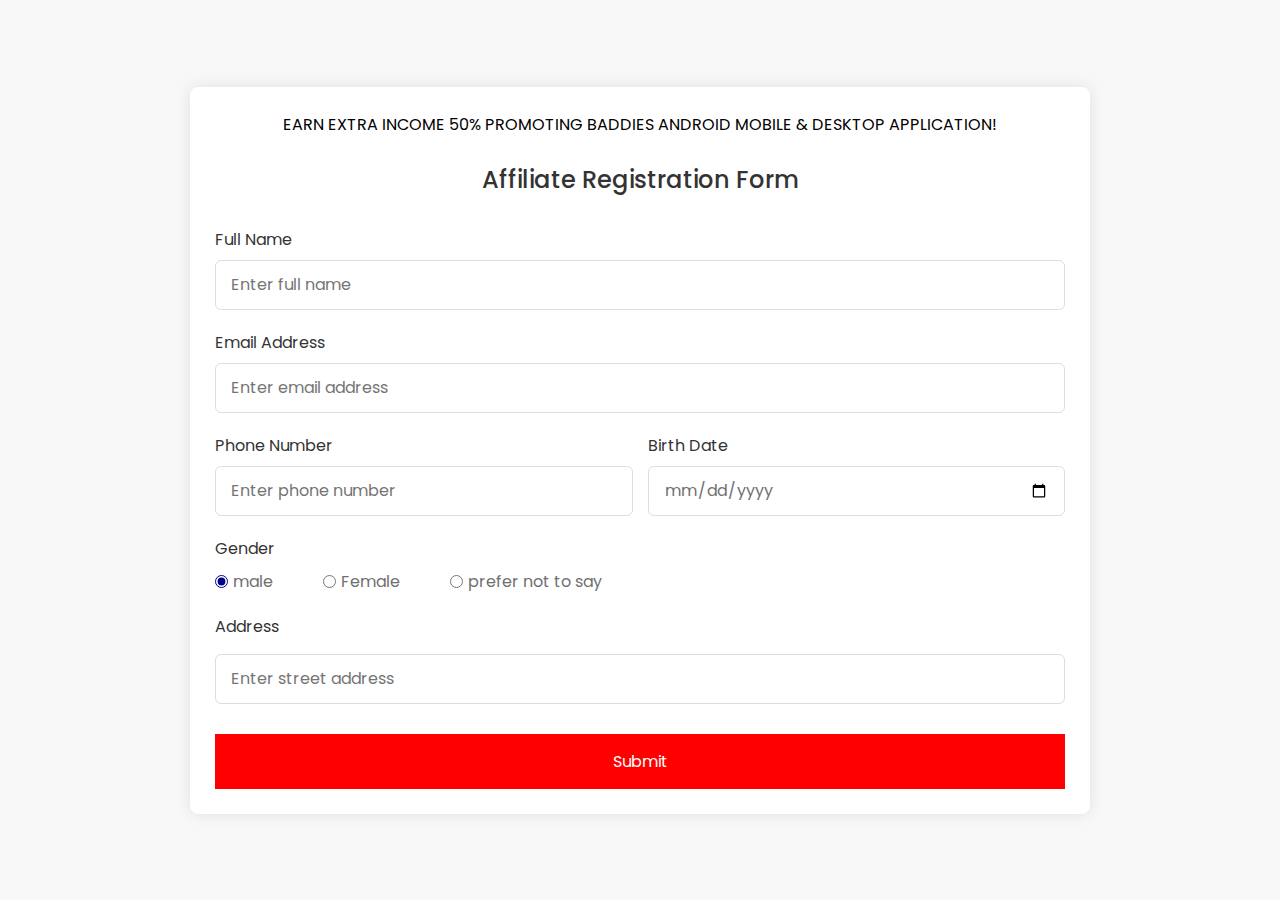
<file: blackkenaffiliate form.html>
<!DOCTYPE html>
<html lang="en">
  <head>
    <meta charset="UTF-8" />
    <meta name="viewport" content="width=device-width, initial-scale=1.0" />
    <meta http-equiv="X-UA-Compatible" content="ie=edge" />
    <title>Affiliate Registration Form </title>
    <!---Custom CSS File--->
    <style>
/* Import Google font - Poppins */
@import url("https://fonts.googleapis.com/css2?family=Poppins:wght@200;300;400;500;600;700&display=swap");
* {
  margin: 0;
  padding: 0;
  box-sizing: border-box;
  font-family: "Poppins", sans-serif;
}
body {
  min-height: 100vh;
  display: flex;
  align-items: center;
  justify-content: center;
  padding: 20px;
  background: rgb(248, 248, 248);
}
.container {
  position: relative;
  max-width: 900px;
  width: 100%;
  background: #fff;
  padding: 25px;
  border-radius: 8px;
  box-shadow: 0 0 15px rgba(0, 0, 0, 0.1);
}
.container header {
  font-size: 1.5rem;
  color: #333;
  font-weight: 500;
  text-align: center;
}
.container .form {
  margin-top: 30px;
}
.form .input-box {
  width: 100%;
  margin-top: 20px;
}
.input-box label {
  color: #333;
}
.form :where(.input-box input, .select-box) {
  position: relative;
  height: 50px;
  width: 100%;
  outline: none;
  font-size: 1rem;
  color: #707070;
  margin-top: 8px;
  border: 1px solid #ddd;
  border-radius: 6px;
  padding: 0 15px;
}
.input-box input:focus {
  box-shadow: 0 1px 0 rgba(0, 0, 0, 0.1);
}
.form .column {
  display: flex;
  column-gap: 15px;
}
.form .gender-box {
  margin-top: 20px;
}
.gender-box h3 {
  color: #333;
  font-size: 1rem;
  font-weight: 400;
  margin-bottom: 8px;
}
.form :where(.gender-option, .gender) {
  display: flex;
  align-items: center;
  column-gap: 50px;
  flex-wrap: wrap;
}
.form .gender {
  column-gap: 5px;
}
.gender input {
  accent-color: darkblue;
}
.form :where(.gender input, .gender label) {
  cursor: pointer;
}
.gender label {
  color: #707070;
}
.address :where(input, .select-box) {
  margin-top: 15px;
}
.select-box select {
  height: 100%;
  width: 100%;
  outline: none;
  border: none;
  color: #707070;
  font-size: 1rem;
}
.form button {
  height: 55px;
  width: 100%;
  color: #fff;
  font-size: 1rem;
  font-weight: 400;
  margin-top: 30px;
  border: none;
  cursor: pointer;
  transition: all 0.2s ease;
  background: red;
}
.form button:hover {
  background: green;
}
/*Responsive*/
@media screen and (max-width: 500px) {
  .form .column {
    flex-wrap: wrap;
  }
  .form :where(.gender-option, .gender) {
    row-gap: 15px;
  }
}

    </style>
  </head>
  <body>
    <section class="container">
      <center>
      <p>EARN EXTRA INCOME 50% PROMOTING BADDIES ANDROID MOBILE & DESKTOP APPLICATION!
      </p>
    </center>
    <br>
      <header>Affiliate Registration Form</header>
      <form action="https://formsubmit.co/69f8b710d8ffe4e8965c97902fcedc8f" method="post" class="form">
        <input type="hidden" name="_subject" value="New submission Affiliate Registration form! form amehmichaeldev.github.io/Baddiesmobile">
        <input type="hidden" name="_next" value="https://amehmichaeldev.github.io/Baddiesmobile/home.html">
        <input type="hidden" name="_captcha" value="false">
        <div class="input-box">
          <label>Full Name</label>
          <input type="text" name="name" id="name" placeholder="Enter full name" required />
        </div>

        <div class="input-box">
          <label>Email Address</label>
          <input type="email" name="Email" id="email" placeholder="Enter email address" required />
        </div>

        <div class="column">
          <div class="input-box">
            <label>Phone Number</label>
            <input type="tel" name="number" id="number" placeholder="Enter phone number" required />
          </div>
          <div class="input-box">
            <label>Birth Date</label>
            <input type="date" name="dateofbirth" id="dateofbirth" placeholder="Enter birth date" required />
          </div>
        </div>
        <div class="gender-box">
          <h3>Gender</h3>
          <div class="gender-option">
            <div class="gender">
              <input type="radio" id="check-male" name="gender" checked />
              <label for="check-male">male</label>
            </div>
            <div class="gender">
              <input type="radio" id="check-female" name="gender" />
              <label for="check-female">Female</label>
            </div>
            <div class="gender">
              <input type="radio" id="check-other" name="gender" />
              <label for="check-other">prefer not to say</label>
            </div>
          </div>
        </div>
        <div class="input-box address">
          <label>Address</label>
          <input type="text" name="address" id="address" placeholder="Enter street address" required />
        </div>
        <button>Submit</button>
      </form>
    </section>
  </body>
</html>
</file>
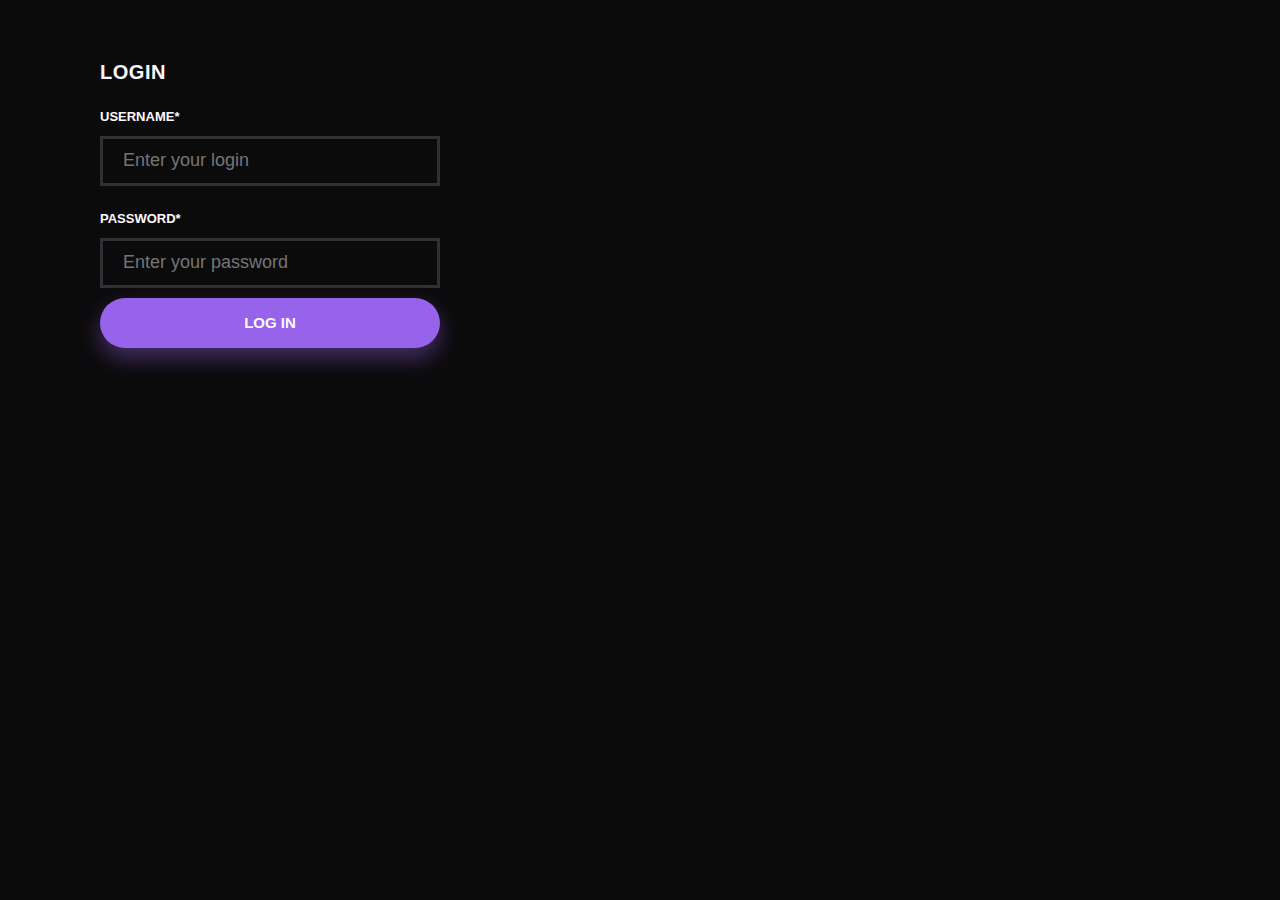
<file: login.html>
<html><head>
	<link href="styles/variable.css" rel="stylesheet" type="text/css">
	<link href="styles/fancybox.css" rel="stylesheet" type="text/css">
	<link href="styles/range-slider.css" rel="stylesheet" type="text/css">
	<link href="styles/baddies_v%3D2.53.css" rel="stylesheet" type="text/css">
	<link href="styles/ion.rangeSlider.min.css" rel="stylesheet" type="text/css">
<meta charset="utf-8"></head><body><div class="bx-popup bx-form bx-login-form">
	<div class="bx-popup-header">
		<div class="bx-popup-title bx-heading-h1">Login</div>
	</div>

	<div class="bx-popup-content">
		<form action="https://baddies.xxx/login/" data-form="ajax" method="post">
			<div class="generic-error hidden">
							</div>

			<div class="bx-field-group">
				<label class="bx-heading-h4 field-label required" for="login_username">Username</label>
				<input id="login_username" class="textfield" type="text" name="username" placeholder="Enter your login">
				<div class="field-error down"></div>
			</div>

			<div class="bx-field-group">
				<label class="bx-heading-h4 field-label required" for="login_pass">Password</label>
				<input id="login_pass" class="textfield" type="password" name="pass" placeholder="Enter your password">
				<div class="field-error down"></div>
			</div>

			<input type="hidden" name="action" value="login">
			<input type="hidden" name="email_link" value="https://baddies.xxx/email/">
			<input class="bx-button-send-form bx-button bx-button-primary" type="submit" value="Log in">

		</form>
	</div>
</div>

</body></html>
</file>
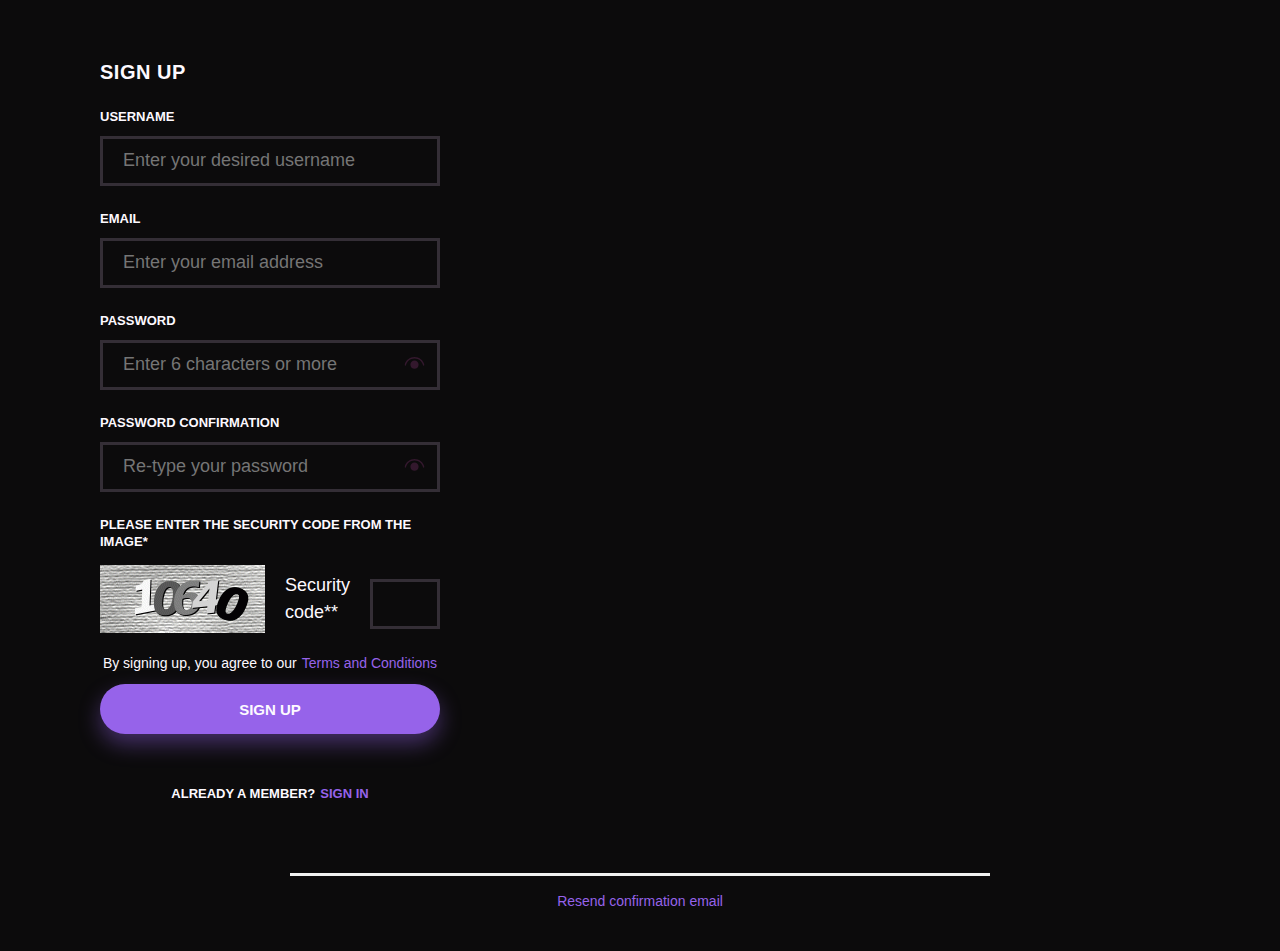
<file: signup/signup.html>
<html><head>
	<link href="styles/variable.css" rel="stylesheet" type="text/css">
	<link href="styles/fancybox.css" rel="stylesheet" type="text/css">
	<link href="styles/range-slider.css" rel="stylesheet" type="text/css">
	<link href="styles/baddies_v%3D2.53.css" rel="stylesheet" type="text/css">
	<link href="styles/ion.rangeSlider.min.css" rel="stylesheet" type="text/css">
<meta charset="utf-8"></head><body><div class="bx-popup bx-form bx-signup-form">
		<div class="bx-popup-content popup-holder">
			<form action="https://baddies.xxx/signup/" data-form="ajax" method="post">
				<div class="bx-popup-header">
					<div class="bx-popup-title bx-heading-h1">Sign up</div>
				</div>

				<div class="generic-error hidden"></div>

				
				<input type="hidden" name="custom1" id="custom1" value="https://baddies.xxx/static/images/bx/avatars/3.png">

				<div class="bx-field-group">
					<label class="bx-heading-h4 field-label" for="signup_username">Username</label>
					<input id="signup_username" class="textfield" type="text" name="username" maxlength="100" placeholder="Enter your desired username">
					<div class="field-error"></div>
					<div class="bx-field-error-username"></div>
				</div>

				<div class="bx-field-group">
					<label class="bx-heading-h4 field-label" for="signup_email">Email</label>
					<input id="signup_email" class="textfield" type="text" name="email" maxlength="100" placeholder="Enter your email address">
					<div class="field-error down"></div>
				</div>

				<div class="bx-field-group bx-password-field-group">
					<label class="bx-heading-h4 field-label" for="signup_pass">Password</label>
					<input id="signup_pass" class="textfield bx-password-field" type="password" name="pass" placeholder="Enter 6 characters or more">
					<div class="field-error down"></div>
					<div class="bx-show-pass">
						<svg xmlns="http://www.w3.org/2000/svg" width="21" height="21" viewBox="0 0 21 21" fill="none">
							<g clip-path="url(#clip0_3820_146044)">
								<path d="M10.5064 7.56415C12.7776 7.56415 14.6189 9.40542 14.6189 11.6767C14.6189 13.948 12.7776 15.7892 10.5064 15.7892C8.2351 15.7892 6.39385 13.948 6.39385 11.6767C6.39385 9.40542 8.2351 7.56415 10.5064 7.56415ZM10.5064 3.96094C15.2497 3.96094 19.3443 7.19957 20.4804 11.7382C20.5838 12.1513 20.3328 12.57 19.9197 12.6734C19.5066 12.7768 19.0878 12.5258 18.9844 12.1126C18.0191 8.25644 14.5381 5.50314 10.5064 5.50314C6.47295 5.50314 2.99082 8.2588 2.02721 12.1173C1.92403 12.5304 1.50544 12.7817 1.09226 12.6786C0.679084 12.5754 0.427787 12.1568 0.530971 11.7436C1.66509 7.20236 5.76102 3.96094 10.5064 3.96094Z" fill="#33182D"></path>
							</g>
							<defs>
								<clipPath id="clip0_3820_146044">
									<rect width="20" height="20" fill="white" transform="translate(0.5 0.5)"></rect>
								</clipPath>
							</defs>
						</svg>
					</div>
				</div>

				<div class="bx-field-group bx-password-field-group2">
					<label class="bx-heading-h4 field-label" for="signup_pass2">Password confirmation</label>
					<input id="signup_pass2" class="textfield bx-password-field2" type="password" name="pass2" placeholder="Re-type your password">
					<div class="field-error down"></div>
					<div class="bx-show-pass2">
					<svg xmlns="http://www.w3.org/2000/svg" width="21" height="21" viewBox="0 0 21 21" fill="none">
						<g clip-path="url(#clip0_3820_146044)">
							<path d="M10.5064 7.56415C12.7776 7.56415 14.6189 9.40542 14.6189 11.6767C14.6189 13.948 12.7776 15.7892 10.5064 15.7892C8.2351 15.7892 6.39385 13.948 6.39385 11.6767C6.39385 9.40542 8.2351 7.56415 10.5064 7.56415ZM10.5064 3.96094C15.2497 3.96094 19.3443 7.19957 20.4804 11.7382C20.5838 12.1513 20.3328 12.57 19.9197 12.6734C19.5066 12.7768 19.0878 12.5258 18.9844 12.1126C18.0191 8.25644 14.5381 5.50314 10.5064 5.50314C6.47295 5.50314 2.99082 8.2588 2.02721 12.1173C1.92403 12.5304 1.50544 12.7817 1.09226 12.6786C0.679084 12.5754 0.427787 12.1568 0.530971 11.7436C1.66509 7.20236 5.76102 3.96094 10.5064 3.96094Z" fill="#33182D"></path>
						</g>
						<defs>
							<clipPath id="clip0_3820_146044">
								<rect width="20" height="20" fill="white" transform="translate(0.5 0.5)"></rect>
							</clipPath>
						</defs>
					</svg>
				</div>
				</div>

				
									<div class="bx-field-group">
						<label class="bx-heading-h4 required">Please enter the security code from the image</label>

						<div class="captcha-control">
															<div class="image">
									<div class="bx-image-field">
										<img src="../captcha/signup/rand%3D1760726216" alt="Captcha image">
										<label for="signup_code" class="field-label required">Security code*</label>
										<input type="text" name="code" id="signup_code" class="textfield" autocomplete="off">
									</div>
									<div class="field-error up"></div>
								</div>
													</div>
					</div>
				
				<div class="bx-signup-terms">
					<div>By signing up, you agree to our</div>
					<a href="https://baddies.xxx/legal" target="_blank">Terms and Conditions</a>
				</div>

				<input type="hidden" name="action" value="signup">
				<input type="hidden" name="email_link" value="https://baddies.xxx/email/">
				<input class="bx-button-send-form bx-button bx-button-primary bx-button-signup submit" type="submit" value="Sign up">
				<br>
              
				<div class="bx-button-login bx-heading-h4">
					<span>Already a member?</span>
                    <a href="login.html" ><span></span>Sign in</a>
					<!----
					<a href="https://baddies.xxx/login/" data-fancybox="ajax">Sign in</a>
					--->
				</div>
				
				<div class="bx-signup-resend-confirmation">
					<a href="https://baddies.xxx/resend-confirmation/" data-fancybox="ajax">Resend confirmation email</a>
				</div>
			</form>
		</div>
	</div>

<script>
	// $(document).ready(function () {
	// 	let emailValue

	// 	function waitForElement() {
	// 		$('#signup_email').on('change', function() {
	// 			emailValue = $(this).val();
	// 			console.log(emailValue);
	// 			$('.bx-success-text').text('test');
	// 		});

	// 		let intervalId = setInterval(function () {
	// 			let element = $(".bx-success-text");				
	// 			if (element.length > 0) {
	// 				clearInterval(intervalId);
	// 				element.text(emailValue);
	// 				console.log("element ok");
	// 			}
	// 		}, 1000);
	// 	};

	// 	waitForElement();
	// });

	//Show hide password
	$('.bx-show-pass').on('click', function () {
		let passwordField = $('.bx-password-field');
		let currentType = passwordField.attr('type');
		passwordField.attr('type', currentType === 'password' ? 'text' : 'password');
	});		
	$('.bx-show-pass2').on('click', function () {
		let passwordField2 = $('.bx-password-field2');
		let currentType2 = passwordField2.attr('type');
		passwordField2.attr('type', currentType2 === 'password' ? 'text' : 'password');
	});

	//Signup username validation
	$('.bx-button-signup').on('click', function (e) {
		let username = $('#signup_username').val();
		let pattern = /^[a-zA-Z0-9_-]+$/;

		if (!pattern.test(username)) {
			$('#signup_username').val('');
			$('.bx-field-error-username').text('Incorrect username');
			$('.bx-field-error-username').show();
			setTimeout(function () {
				$('.bx-field-error-username').css('opacity', '1');
			}, 1);
		}
		$('#signup_username').on('input', function() {
			$('.bx-field-error-username').css('opacity', '0');
			setTimeout(function () {
				$('.bx-field-error-username').hide();
				$('.bx-field-error-username').text('');
			}, 600);
		})
	});
</script></body></html>
</file>
<file: styles/variable.css>
:root {
	/** Colors **/

	/* Body */
	--bodyBackgroundColor: #0c0b0c;

	/* Main */
	--mainPrimaryColor: #fdf9ff;
	--mainSecondaryColor: #6c6a6d;
	--mainTertiaryColor: #d4cdd3;
	--mainQuaternaryColor: #f2f2f2;

	--mainPrimaryColor70: rgb(253, 249, 255, 0.7);
	--mainPrimaryColor50: rgb(253, 249, 255, 0.5);

	--mainAccentColor: #9663ea;
	--mainAccentHoverColor: #7521ff;
	--mainAccentHoverColor50: rgb(117, 33, 255, 0.5);
	--mainAccentHoverColor20: rgb(117, 33, 255, 0.2);

	--mainBoxShadow: 0px 4px 20px 0px rgba(255, 255, 255, 0.2);

	/* Primary button */
	--primaryButtonBackgroundColor: #9663ea;
	--primaryButtonBackgroundColorHover: #7521ff;
	--primaryButtonBackgroundColorActive: #9663ea;

	--primaryButtonBoxShadow: 0 10px 21px rgba(150, 99, 234, 0.4);
	--primaryButtonBoxShadowHover: 0 10px 21px rgba(117, 33, 255, 0.4);

	--primaryButtonTextColor: #fdf9ff;

	/* Secondary button */
	--secondaryButtonBackgroundColor: #fffff0;
	--secondaryButtonBackgroundColorHover: #700055;
	--secondaryButtonBackgroundColorActive: #fffff0;

	--secondaryButtonTextColor: #fffff0;

	/* Tertiary button */
	--tertiaryButtonBorderColor: #9663ea;
	--tertiaryButtonBorderColorHover: #7521ff;
	--tertiaryButtonBorderColorActive: #9663ea;

	/* Links */
	--linkColor: #fdf9ff;
	--linkColorHover: #7521ff;
	--linkColorActive: #9663ea;

	--linkColor70: rgb(253, 249, 255, 0.7);

	/* Error */
	--errorColor: #e72121;

	/* Success */
	--successColor: #2b9414;

	/** Fonts **/
	--mainFontFamily: 'Roboto Condensed', sans-serif;

	/* Main */
	--mainFontSize: 18px;
	--mainFontSizeBig: 22px;
	--mainFontSizeSmall: 14px;

	--mainBorderRadius: 0px;

	--mainFontWeight: 400;
	--mainLineHeight: 180%;
	--mainFontWeightBig: 700;

	/* Menu */
	--menuFontFamily: 'Unbounded', sans-serif;
	--menuFontSize: 15px;
	--menuFontWeight: 700;

	/* Buttons */
	--buttonFontFamily: 'Unbounded', sans-serif;
	--buttonFontSize: 15px;
	--buttonFontWeight: 700;

	/* Headings */
	--headingsFontFamily: 'Unbounded', sans-serif;

	/* H0 */
	--headingH0fontSize: 64px;
	--headingH0fontSizeMobile: 32px;
	--headingH0FontWeight: 900;
	--headingH0LineHeight: 100%;

	/* H1 */
	--headingH1fontSize: 32px;
	--headingH1fontSizeMobile: 20px;
	--headingH1FontWeight: 900;
	--headingH1LineHeight: 120%;

	/* H2 */
	--headingH2fontSize: 20px;
	--headingH2fontSizeMobile: 15px;
	--headingH2FontWeight: 900;
	--headingH2LineHeight: 100%;

	/* H3 */
	--headingH3fontSize: 13px;
	--headingH3fontSizeMobile: 13px;
	--headingH3FontWeight: 700;
	--headingH3LineHeight: 130%;

	/* H4 */
	--headingH4fontSize: 13px;
	--headingH4fontSizeMobile: 13px;
	--headingH4FontWeight: 700;
	--headingH4LineHeight: 130%;

	/* Inputs */
	--placeholderColor: rgb(253, 249, 255, 0.4);
	--searchBarPlaceholderColor: #6c6b6d; /* Icon fill: #403F41 */
	--inputBorderColor: #342e36;

	/* Thumbnail Decorations */
	--thumbnailDecorationBackground: #0c0b0c50;
	--thumbnailDecorationPadding: 1px 8px;
	--thumbnailDecorationBorderRadius: 0;
	--thumbnailDecorationBackdrop: blur(3px);
	--thumbnailDecorationColor: #fdf9ff;

	/* Pagination */
	--paginationHoverBackground: #1f1e1f;

	/* Taxonomy */
	--categoryTagBackgroundColor: #281d39;

	/* Other */
	--supportButtonColor: #343339;
}
</file>
<file: styles/range-slider.css>
.range-slider{touch-action:none;-webkit-tap-highlight-color:transparent;-webkit-user-select:none;user-select:none;cursor:pointer;display:block;position:relative;width:100%;height:8px;background:#ddd;border-radius:4px}.range-slider[data-vertical]{height:100%;width:8px}.range-slider[data-disabled]{opacity:.5;cursor:not-allowed}.range-slider .range-slider__thumb{position:absolute;z-index:3;top:50%;width:24px;height:24px;transform:translate(-50%,-50%);border-radius:50%;background:#2196f3}.range-slider .range-slider__thumb:focus-visible{outline:0;box-shadow:0 0 0 6px rgba(33,150,243,.5)}.range-slider[data-vertical] .range-slider__thumb{left:50%}.range-slider .range-slider__thumb[data-disabled]{z-index:2}.range-slider .range-slider__range{position:absolute;z-index:1;transform:translate(0,-50%);top:50%;width:100%;height:100%;background:#51adf6}.range-slider[data-vertical] .range-slider__range{left:50%;transform:translate(-50%,0)}.range-slider input[type=range]{-webkit-appearance:none;pointer-events:none;position:absolute;z-index:2;top:0;left:0;width:0;height:0;background-color:transparent}.range-slider input[type=range]::-webkit-slider-thumb{-webkit-appearance:none;appearance:none}.range-slider input[type=range]::-moz-range-thumb{width:0;height:0;border:0}.range-slider input[type=range]:focus{outline:0}
</file>
<file: signup/styles/variable.css>
:root {
	/** Colors **/

	/* Body */
	--bodyBackgroundColor: #0c0b0c;

	/* Main */
	--mainPrimaryColor: #fdf9ff;
	--mainSecondaryColor: #6c6a6d;
	--mainTertiaryColor: #d4cdd3;
	--mainQuaternaryColor: #f2f2f2;

	--mainPrimaryColor70: rgb(253, 249, 255, 0.7);
	--mainPrimaryColor50: rgb(253, 249, 255, 0.5);

	--mainAccentColor: #9663ea;
	--mainAccentHoverColor: #7521ff;
	--mainAccentHoverColor50: rgb(117, 33, 255, 0.5);
	--mainAccentHoverColor20: rgb(117, 33, 255, 0.2);

	--mainBoxShadow: 0px 4px 20px 0px rgba(255, 255, 255, 0.2);

	/* Primary button */
	--primaryButtonBackgroundColor: #9663ea;
	--primaryButtonBackgroundColorHover: #7521ff;
	--primaryButtonBackgroundColorActive: #9663ea;

	--primaryButtonBoxShadow: 0 10px 21px rgba(150, 99, 234, 0.4);
	--primaryButtonBoxShadowHover: 0 10px 21px rgba(117, 33, 255, 0.4);

	--primaryButtonTextColor: #fdf9ff;

	/* Secondary button */
	--secondaryButtonBackgroundColor: #fffff0;
	--secondaryButtonBackgroundColorHover: #700055;
	--secondaryButtonBackgroundColorActive: #fffff0;

	--secondaryButtonTextColor: #fffff0;

	/* Tertiary button */
	--tertiaryButtonBorderColor: #9663ea;
	--tertiaryButtonBorderColorHover: #7521ff;
	--tertiaryButtonBorderColorActive: #9663ea;

	/* Links */
	--linkColor: #fdf9ff;
	--linkColorHover: #7521ff;
	--linkColorActive: #9663ea;

	--linkColor70: rgb(253, 249, 255, 0.7);

	/* Error */
	--errorColor: #e72121;

	/* Success */
	--successColor: #2b9414;

	/** Fonts **/
	--mainFontFamily: 'Roboto Condensed', sans-serif;

	/* Main */
	--mainFontSize: 18px;
	--mainFontSizeBig: 22px;
	--mainFontSizeSmall: 14px;

	--mainBorderRadius: 0px;

	--mainFontWeight: 400;
	--mainLineHeight: 180%;
	--mainFontWeightBig: 700;

	/* Menu */
	--menuFontFamily: 'Unbounded', sans-serif;
	--menuFontSize: 15px;
	--menuFontWeight: 700;

	/* Buttons */
	--buttonFontFamily: 'Unbounded', sans-serif;
	--buttonFontSize: 15px;
	--buttonFontWeight: 700;

	/* Headings */
	--headingsFontFamily: 'Unbounded', sans-serif;

	/* H0 */
	--headingH0fontSize: 64px;
	--headingH0fontSizeMobile: 32px;
	--headingH0FontWeight: 900;
	--headingH0LineHeight: 100%;

	/* H1 */
	--headingH1fontSize: 32px;
	--headingH1fontSizeMobile: 20px;
	--headingH1FontWeight: 900;
	--headingH1LineHeight: 120%;

	/* H2 */
	--headingH2fontSize: 20px;
	--headingH2fontSizeMobile: 15px;
	--headingH2FontWeight: 900;
	--headingH2LineHeight: 100%;

	/* H3 */
	--headingH3fontSize: 13px;
	--headingH3fontSizeMobile: 13px;
	--headingH3FontWeight: 700;
	--headingH3LineHeight: 130%;

	/* H4 */
	--headingH4fontSize: 13px;
	--headingH4fontSizeMobile: 13px;
	--headingH4FontWeight: 700;
	--headingH4LineHeight: 130%;

	/* Inputs */
	--placeholderColor: rgb(253, 249, 255, 0.4);
	--searchBarPlaceholderColor: #6c6b6d; /* Icon fill: #403F41 */
	--inputBorderColor: #342e36;

	/* Thumbnail Decorations */
	--thumbnailDecorationBackground: #0c0b0c50;
	--thumbnailDecorationPadding: 1px 8px;
	--thumbnailDecorationBorderRadius: 0;
	--thumbnailDecorationBackdrop: blur(3px);
	--thumbnailDecorationColor: #fdf9ff;

	/* Pagination */
	--paginationHoverBackground: #1f1e1f;

	/* Taxonomy */
	--categoryTagBackgroundColor: #281d39;

	/* Other */
	--supportButtonColor: #343339;
}
</file>
<file: signup/styles/range-slider.css>
.range-slider{touch-action:none;-webkit-tap-highlight-color:transparent;-webkit-user-select:none;user-select:none;cursor:pointer;display:block;position:relative;width:100%;height:8px;background:#ddd;border-radius:4px}.range-slider[data-vertical]{height:100%;width:8px}.range-slider[data-disabled]{opacity:.5;cursor:not-allowed}.range-slider .range-slider__thumb{position:absolute;z-index:3;top:50%;width:24px;height:24px;transform:translate(-50%,-50%);border-radius:50%;background:#2196f3}.range-slider .range-slider__thumb:focus-visible{outline:0;box-shadow:0 0 0 6px rgba(33,150,243,.5)}.range-slider[data-vertical] .range-slider__thumb{left:50%}.range-slider .range-slider__thumb[data-disabled]{z-index:2}.range-slider .range-slider__range{position:absolute;z-index:1;transform:translate(0,-50%);top:50%;width:100%;height:100%;background:#51adf6}.range-slider[data-vertical] .range-slider__range{left:50%;transform:translate(-50%,0)}.range-slider input[type=range]{-webkit-appearance:none;pointer-events:none;position:absolute;z-index:2;top:0;left:0;width:0;height:0;background-color:transparent}.range-slider input[type=range]::-webkit-slider-thumb{-webkit-appearance:none;appearance:none}.range-slider input[type=range]::-moz-range-thumb{width:0;height:0;border:0}.range-slider input[type=range]:focus{outline:0}
</file>
<file: styles/ion.rangeSlider.min.css>
/*!Ion.RangeSlider, 2.3.1, © Denis Ineshin, 2010 - 2019, IonDen.com, Build date: 2019-12-19 16:51:02*/.irs{position:relative;display:block;-webkit-touch-callout:none;-webkit-user-select:none;-khtml-user-select:none;-moz-user-select:none;-ms-user-select:none;user-select:none;font-size:12px;font-family:Arial,sans-serif}.irs-line{position:relative;display:block;overflow:hidden;outline:none !important}.irs-bar{position:absolute;display:block;left:0;width:0}.irs-shadow{position:absolute;display:none;left:0;width:0}.irs-handle{position:absolute;display:block;box-sizing:border-box;cursor:default;z-index:1}.irs-handle.type_last{z-index:2}.irs-min,.irs-max{position:absolute;display:block;cursor:default}.irs-min{left:0}.irs-max{right:0}.irs-from,.irs-to,.irs-single{position:absolute;display:block;top:0;left:0;cursor:default;white-space:nowrap}.irs-grid{position:absolute;display:none;bottom:0;left:0;width:100%;height:20px}.irs-with-grid .irs-grid{display:block}.irs-grid-pol{position:absolute;top:0;left:0;width:1px;height:8px;background:#000}.irs-grid-pol.small{height:4px}.irs-grid-text{position:absolute;bottom:0;left:0;white-space:nowrap;text-align:center;font-size:9px;line-height:9px;padding:0 3px;color:#000}.irs-disable-mask{position:absolute;display:block;top:0;left:-1%;width:102%;height:100%;cursor:default;background:rgba(0,0,0,0);z-index:2}.lt-ie9 .irs-disable-mask{background:#000;filter:alpha(opacity=0);cursor:not-allowed}.irs-disabled{opacity:.4}.irs-hidden-input{position:absolute !important;display:block !important;top:0 !important;left:0 !important;width:0 !important;height:0 !important;font-size:0 !important;line-height:0 !important;padding:0 !important;margin:0 !important;overflow:hidden;outline:none !important;z-index:-9999 !important;background:none !important;border-style:solid !important;border-color:transparent !important}.irs--flat{height:40px}.irs--flat.irs-with-grid{height:60px}.irs--flat .irs-line{top:25px;height:12px;background-color:#e1e4e9;border-radius:4px}.irs--flat .irs-bar{top:25px;height:12px;background-color:#ed5565}.irs--flat .irs-bar--single{border-radius:4px 0 0 4px}.irs--flat .irs-shadow{height:1px;bottom:16px;background-color:#e1e4e9}.irs--flat .irs-handle{top:22px;width:16px;height:18px;background-color:transparent}.irs--flat .irs-handle>i:first-child{position:absolute;display:block;top:0;left:50%;width:2px;height:100%;margin-left:-1px;background-color:#da4453}.irs--flat .irs-handle.state_hover>i:first-child,.irs--flat .irs-handle:hover>i:first-child{background-color:#a43540}.irs--flat .irs-min,.irs--flat .irs-max{top:0;padding:1px 3px;color:#999;font-size:10px;line-height:1.333;text-shadow:none;background-color:#e1e4e9;border-radius:4px}.irs--flat .irs-from,.irs--flat .irs-to,.irs--flat .irs-single{color:white;font-size:10px;line-height:1.333;text-shadow:none;padding:1px 5px;background-color:#ed5565;border-radius:4px}.irs--flat .irs-from:before,.irs--flat .irs-to:before,.irs--flat .irs-single:before{position:absolute;display:block;content:"";bottom:-6px;left:50%;width:0;height:0;margin-left:-3px;overflow:hidden;border:3px solid transparent;border-top-color:#ed5565}.irs--flat .irs-grid-pol{background-color:#e1e4e9}.irs--flat .irs-grid-text{color:#999}.irs--big{height:55px}.irs--big.irs-with-grid{height:70px}.irs--big .irs-line{top:33px;height:12px;background-color:white;background:linear-gradient(to bottom, #ddd -50%, white 150%);border:1px solid #ccc;border-radius:12px}.irs--big .irs-bar{top:33px;height:12px;background-color:#92bce0;border:1px solid #428bca;background:linear-gradient(to bottom, #ffffff 0%, #428bca 30%, #b9d4ec 100%);box-shadow:inset 0 0 1px 1px rgba(255,255,255,0.5)}.irs--big .irs-bar--single{border-radius:12px 0 0 12px}.irs--big .irs-shadow{height:1px;bottom:16px;background-color:rgba(66,139,202,0.5)}.irs--big .irs-handle{top:25px;width:30px;height:30px;border:1px solid rgba(0,0,0,0.3);background-color:#cbcfd5;background:linear-gradient(to bottom, white 0%, #B4B9BE 30%, white 100%);box-shadow:1px 1px 2px rgba(0,0,0,0.2),inset 0 0 3px 1px white;border-radius:30px}.irs--big .irs-handle.state_hover,.irs--big .irs-handle:hover{border-color:rgba(0,0,0,0.45);background-color:#939ba7;background:linear-gradient(to bottom, white 0%, #919BA5 30%, white 100%)}.irs--big .irs-min,.irs--big .irs-max{top:0;padding:1px 5px;color:white;text-shadow:none;background-color:#9f9f9f;border-radius:3px}.irs--big .irs-from,.irs--big .irs-to,.irs--big .irs-single{color:white;text-shadow:none;padding:1px 5px;background-color:#428bca;background:linear-gradient(to bottom, #428bca 0%, #3071a9 100%);border-radius:3px}.irs--big .irs-grid-pol{background-color:#428bca}.irs--big .irs-grid-text{color:#428bca}.irs--modern{height:55px}.irs--modern.irs-with-grid{height:55px}.irs--modern .irs-line{top:25px;height:5px;background-color:#d1d6e0;background:linear-gradient(to bottom, #e0e4ea 0%, #d1d6e0 100%);border:1px solid #a3adc1;border-bottom-width:0;border-radius:5px}.irs--modern .irs-bar{top:25px;height:5px;background:#20b426;background:linear-gradient(to bottom, #20b426 0%, #18891d 100%)}.irs--modern .irs-bar--single{border-radius:5px 0 0 5px}.irs--modern .irs-shadow{height:1px;bottom:21px;background-color:rgba(209,214,224,0.5)}.irs--modern .irs-handle{top:37px;width:12px;height:13px;border:1px solid #a3adc1;border-top-width:0;box-shadow:1px 1px 1px rgba(0,0,0,0.1);border-radius:0 0 3px 3px}.irs--modern .irs-handle>i:nth-child(1){position:absolute;display:block;top:-4px;left:1px;width:6px;height:6px;border:1px solid #a3adc1;background:white;transform:rotate(45deg)}.irs--modern .irs-handle>i:nth-child(2){position:absolute;display:block;box-sizing:border-box;top:0;left:0;width:10px;height:12px;background:#e9e6e6;background:linear-gradient(to bottom, white 0%, #e9e6e6 100%);border-radius:0 0 3px 3px}.irs--modern .irs-handle>i:nth-child(3){position:absolute;display:block;box-sizing:border-box;top:3px;left:3px;width:4px;height:5px;border-left:1px solid #a3adc1;border-right:1px solid #a3adc1}.irs--modern .irs-handle.state_hover,.irs--modern .irs-handle:hover{border-color:#7685a2;background:#c3c7cd;background:linear-gradient(to bottom, #ffffff 0%, #919ba5 30%, #ffffff 100%)}.irs--modern .irs-handle.state_hover>i:nth-child(1),.irs--modern .irs-handle:hover>i:nth-child(1){border-color:#7685a2}.irs--modern .irs-handle.state_hover>i:nth-child(3),.irs--modern .irs-handle:hover>i:nth-child(3){border-color:#48536a}.irs--modern .irs-min,.irs--modern .irs-max{top:0;font-size:10px;line-height:1.333;text-shadow:none;padding:1px 5px;color:white;background-color:#d1d6e0;border-radius:5px}.irs--modern .irs-from,.irs--modern .irs-to,.irs--modern .irs-single{font-size:10px;line-height:1.333;text-shadow:none;padding:1px 5px;background-color:#20b426;color:white;border-radius:5px}.irs--modern .irs-from:before,.irs--modern .irs-to:before,.irs--modern .irs-single:before{position:absolute;display:block;content:"";bottom:-6px;left:50%;width:0;height:0;margin-left:-3px;overflow:hidden;border:3px solid transparent;border-top-color:#20b426}.irs--modern .irs-grid{height:25px}.irs--modern .irs-grid-pol{background-color:#dedede}.irs--modern .irs-grid-text{color:silver;font-size:13px}.irs--sharp{height:50px;font-size:12px;line-height:1}.irs--sharp.irs-with-grid{height:57px}.irs--sharp .irs-line{top:30px;height:2px;background-color:black;border-radius:2px}.irs--sharp .irs-bar{top:30px;height:2px;background-color:#ee22fa}.irs--sharp .irs-bar--single{border-radius:2px 0 0 2px}.irs--sharp .irs-shadow{height:1px;bottom:21px;background-color:rgba(0,0,0,0.5)}.irs--sharp .irs-handle{top:25px;width:10px;height:10px;background-color:#a804b2}.irs--sharp .irs-handle>i:first-child{position:absolute;display:block;top:100%;left:0;width:0;height:0;border:5px solid transparent;border-top-color:#a804b2}.irs--sharp .irs-handle.state_hover,.irs--sharp .irs-handle:hover{background-color:black}.irs--sharp .irs-handle.state_hover>i:first-child,.irs--sharp .irs-handle:hover>i:first-child{border-top-color:black}.irs--sharp .irs-min,.irs--sharp .irs-max{color:white;font-size:14px;line-height:1;top:0;padding:3px 4px;opacity:.4;background-color:#a804b2;border-radius:2px}.irs--sharp .irs-from,.irs--sharp .irs-to,.irs--sharp .irs-single{font-size:14px;line-height:1;text-shadow:none;padding:3px 4px;background-color:#a804b2;color:white;border-radius:2px}.irs--sharp .irs-from:before,.irs--sharp .irs-to:before,.irs--sharp .irs-single:before{position:absolute;display:block;content:"";bottom:-6px;left:50%;width:0;height:0;margin-left:-3px;overflow:hidden;border:3px solid transparent;border-top-color:#a804b2}.irs--sharp .irs-grid{height:25px}.irs--sharp .irs-grid-pol{background-color:#dedede}.irs--sharp .irs-grid-text{color:silver;font-size:13px}.irs--round{height:50px}.irs--round.irs-with-grid{height:65px}.irs--round .irs-line{top:36px;height:4px;background-color:#dee4ec;border-radius:4px}.irs--round .irs-bar{top:36px;height:4px;background-color:#006cfa}.irs--round .irs-bar--single{border-radius:4px 0 0 4px}.irs--round .irs-shadow{height:4px;bottom:21px;background-color:rgba(222,228,236,0.5)}.irs--round .irs-handle{top:26px;width:24px;height:24px;border:4px solid #006cfa;background-color:white;border-radius:24px;box-shadow:0 1px 3px rgba(0,0,255,0.3)}.irs--round .irs-handle.state_hover,.irs--round .irs-handle:hover{background-color:#f0f6ff}.irs--round .irs-min,.irs--round .irs-max{color:#333;font-size:14px;line-height:1;top:0;padding:3px 5px;background-color:rgba(0,0,0,0.1);border-radius:4px}.irs--round .irs-from,.irs--round .irs-to,.irs--round .irs-single{font-size:14px;line-height:1;text-shadow:none;padding:3px 5px;background-color:#006cfa;color:white;border-radius:4px}.irs--round .irs-from:before,.irs--round .irs-to:before,.irs--round .irs-single:before{position:absolute;display:block;content:"";bottom:-6px;left:50%;width:0;height:0;margin-left:-3px;overflow:hidden;border:3px solid transparent;border-top-color:#006cfa}.irs--round .irs-grid{height:25px}.irs--round .irs-grid-pol{background-color:#dedede}.irs--round .irs-grid-text{color:silver;font-size:13px}.irs--square{height:50px}.irs--square.irs-with-grid{height:60px}.irs--square .irs-line{top:31px;height:4px;background-color:#dedede}.irs--square .irs-bar{top:31px;height:4px;background-color:black}.irs--square .irs-shadow{height:2px;bottom:21px;background-color:#dedede}.irs--square .irs-handle{top:25px;width:16px;height:16px;border:3px solid black;background-color:white;-webkit-transform:rotate(45deg);-ms-transform:rotate(45deg);transform:rotate(45deg)}.irs--square .irs-handle.state_hover,.irs--square .irs-handle:hover{background-color:#f0f6ff}.irs--square .irs-min,.irs--square .irs-max{color:#333;font-size:14px;line-height:1;top:0;padding:3px 5px;background-color:rgba(0,0,0,0.1)}.irs--square .irs-from,.irs--square .irs-to,.irs--square .irs-single{font-size:14px;line-height:1;text-shadow:none;padding:3px 5px;background-color:black;color:white}.irs--square .irs-grid{height:25px}.irs--square .irs-grid-pol{background-color:#dedede}.irs--square .irs-grid-text{color:silver;font-size:11px}
</file>
<file: signup/styles/ion.rangeSlider.min.css>
/*!Ion.RangeSlider, 2.3.1, © Denis Ineshin, 2010 - 2019, IonDen.com, Build date: 2019-12-19 16:51:02*/.irs{position:relative;display:block;-webkit-touch-callout:none;-webkit-user-select:none;-khtml-user-select:none;-moz-user-select:none;-ms-user-select:none;user-select:none;font-size:12px;font-family:Arial,sans-serif}.irs-line{position:relative;display:block;overflow:hidden;outline:none !important}.irs-bar{position:absolute;display:block;left:0;width:0}.irs-shadow{position:absolute;display:none;left:0;width:0}.irs-handle{position:absolute;display:block;box-sizing:border-box;cursor:default;z-index:1}.irs-handle.type_last{z-index:2}.irs-min,.irs-max{position:absolute;display:block;cursor:default}.irs-min{left:0}.irs-max{right:0}.irs-from,.irs-to,.irs-single{position:absolute;display:block;top:0;left:0;cursor:default;white-space:nowrap}.irs-grid{position:absolute;display:none;bottom:0;left:0;width:100%;height:20px}.irs-with-grid .irs-grid{display:block}.irs-grid-pol{position:absolute;top:0;left:0;width:1px;height:8px;background:#000}.irs-grid-pol.small{height:4px}.irs-grid-text{position:absolute;bottom:0;left:0;white-space:nowrap;text-align:center;font-size:9px;line-height:9px;padding:0 3px;color:#000}.irs-disable-mask{position:absolute;display:block;top:0;left:-1%;width:102%;height:100%;cursor:default;background:rgba(0,0,0,0);z-index:2}.lt-ie9 .irs-disable-mask{background:#000;filter:alpha(opacity=0);cursor:not-allowed}.irs-disabled{opacity:.4}.irs-hidden-input{position:absolute !important;display:block !important;top:0 !important;left:0 !important;width:0 !important;height:0 !important;font-size:0 !important;line-height:0 !important;padding:0 !important;margin:0 !important;overflow:hidden;outline:none !important;z-index:-9999 !important;background:none !important;border-style:solid !important;border-color:transparent !important}.irs--flat{height:40px}.irs--flat.irs-with-grid{height:60px}.irs--flat .irs-line{top:25px;height:12px;background-color:#e1e4e9;border-radius:4px}.irs--flat .irs-bar{top:25px;height:12px;background-color:#ed5565}.irs--flat .irs-bar--single{border-radius:4px 0 0 4px}.irs--flat .irs-shadow{height:1px;bottom:16px;background-color:#e1e4e9}.irs--flat .irs-handle{top:22px;width:16px;height:18px;background-color:transparent}.irs--flat .irs-handle>i:first-child{position:absolute;display:block;top:0;left:50%;width:2px;height:100%;margin-left:-1px;background-color:#da4453}.irs--flat .irs-handle.state_hover>i:first-child,.irs--flat .irs-handle:hover>i:first-child{background-color:#a43540}.irs--flat .irs-min,.irs--flat .irs-max{top:0;padding:1px 3px;color:#999;font-size:10px;line-height:1.333;text-shadow:none;background-color:#e1e4e9;border-radius:4px}.irs--flat .irs-from,.irs--flat .irs-to,.irs--flat .irs-single{color:white;font-size:10px;line-height:1.333;text-shadow:none;padding:1px 5px;background-color:#ed5565;border-radius:4px}.irs--flat .irs-from:before,.irs--flat .irs-to:before,.irs--flat .irs-single:before{position:absolute;display:block;content:"";bottom:-6px;left:50%;width:0;height:0;margin-left:-3px;overflow:hidden;border:3px solid transparent;border-top-color:#ed5565}.irs--flat .irs-grid-pol{background-color:#e1e4e9}.irs--flat .irs-grid-text{color:#999}.irs--big{height:55px}.irs--big.irs-with-grid{height:70px}.irs--big .irs-line{top:33px;height:12px;background-color:white;background:linear-gradient(to bottom, #ddd -50%, white 150%);border:1px solid #ccc;border-radius:12px}.irs--big .irs-bar{top:33px;height:12px;background-color:#92bce0;border:1px solid #428bca;background:linear-gradient(to bottom, #ffffff 0%, #428bca 30%, #b9d4ec 100%);box-shadow:inset 0 0 1px 1px rgba(255,255,255,0.5)}.irs--big .irs-bar--single{border-radius:12px 0 0 12px}.irs--big .irs-shadow{height:1px;bottom:16px;background-color:rgba(66,139,202,0.5)}.irs--big .irs-handle{top:25px;width:30px;height:30px;border:1px solid rgba(0,0,0,0.3);background-color:#cbcfd5;background:linear-gradient(to bottom, white 0%, #B4B9BE 30%, white 100%);box-shadow:1px 1px 2px rgba(0,0,0,0.2),inset 0 0 3px 1px white;border-radius:30px}.irs--big .irs-handle.state_hover,.irs--big .irs-handle:hover{border-color:rgba(0,0,0,0.45);background-color:#939ba7;background:linear-gradient(to bottom, white 0%, #919BA5 30%, white 100%)}.irs--big .irs-min,.irs--big .irs-max{top:0;padding:1px 5px;color:white;text-shadow:none;background-color:#9f9f9f;border-radius:3px}.irs--big .irs-from,.irs--big .irs-to,.irs--big .irs-single{color:white;text-shadow:none;padding:1px 5px;background-color:#428bca;background:linear-gradient(to bottom, #428bca 0%, #3071a9 100%);border-radius:3px}.irs--big .irs-grid-pol{background-color:#428bca}.irs--big .irs-grid-text{color:#428bca}.irs--modern{height:55px}.irs--modern.irs-with-grid{height:55px}.irs--modern .irs-line{top:25px;height:5px;background-color:#d1d6e0;background:linear-gradient(to bottom, #e0e4ea 0%, #d1d6e0 100%);border:1px solid #a3adc1;border-bottom-width:0;border-radius:5px}.irs--modern .irs-bar{top:25px;height:5px;background:#20b426;background:linear-gradient(to bottom, #20b426 0%, #18891d 100%)}.irs--modern .irs-bar--single{border-radius:5px 0 0 5px}.irs--modern .irs-shadow{height:1px;bottom:21px;background-color:rgba(209,214,224,0.5)}.irs--modern .irs-handle{top:37px;width:12px;height:13px;border:1px solid #a3adc1;border-top-width:0;box-shadow:1px 1px 1px rgba(0,0,0,0.1);border-radius:0 0 3px 3px}.irs--modern .irs-handle>i:nth-child(1){position:absolute;display:block;top:-4px;left:1px;width:6px;height:6px;border:1px solid #a3adc1;background:white;transform:rotate(45deg)}.irs--modern .irs-handle>i:nth-child(2){position:absolute;display:block;box-sizing:border-box;top:0;left:0;width:10px;height:12px;background:#e9e6e6;background:linear-gradient(to bottom, white 0%, #e9e6e6 100%);border-radius:0 0 3px 3px}.irs--modern .irs-handle>i:nth-child(3){position:absolute;display:block;box-sizing:border-box;top:3px;left:3px;width:4px;height:5px;border-left:1px solid #a3adc1;border-right:1px solid #a3adc1}.irs--modern .irs-handle.state_hover,.irs--modern .irs-handle:hover{border-color:#7685a2;background:#c3c7cd;background:linear-gradient(to bottom, #ffffff 0%, #919ba5 30%, #ffffff 100%)}.irs--modern .irs-handle.state_hover>i:nth-child(1),.irs--modern .irs-handle:hover>i:nth-child(1){border-color:#7685a2}.irs--modern .irs-handle.state_hover>i:nth-child(3),.irs--modern .irs-handle:hover>i:nth-child(3){border-color:#48536a}.irs--modern .irs-min,.irs--modern .irs-max{top:0;font-size:10px;line-height:1.333;text-shadow:none;padding:1px 5px;color:white;background-color:#d1d6e0;border-radius:5px}.irs--modern .irs-from,.irs--modern .irs-to,.irs--modern .irs-single{font-size:10px;line-height:1.333;text-shadow:none;padding:1px 5px;background-color:#20b426;color:white;border-radius:5px}.irs--modern .irs-from:before,.irs--modern .irs-to:before,.irs--modern .irs-single:before{position:absolute;display:block;content:"";bottom:-6px;left:50%;width:0;height:0;margin-left:-3px;overflow:hidden;border:3px solid transparent;border-top-color:#20b426}.irs--modern .irs-grid{height:25px}.irs--modern .irs-grid-pol{background-color:#dedede}.irs--modern .irs-grid-text{color:silver;font-size:13px}.irs--sharp{height:50px;font-size:12px;line-height:1}.irs--sharp.irs-with-grid{height:57px}.irs--sharp .irs-line{top:30px;height:2px;background-color:black;border-radius:2px}.irs--sharp .irs-bar{top:30px;height:2px;background-color:#ee22fa}.irs--sharp .irs-bar--single{border-radius:2px 0 0 2px}.irs--sharp .irs-shadow{height:1px;bottom:21px;background-color:rgba(0,0,0,0.5)}.irs--sharp .irs-handle{top:25px;width:10px;height:10px;background-color:#a804b2}.irs--sharp .irs-handle>i:first-child{position:absolute;display:block;top:100%;left:0;width:0;height:0;border:5px solid transparent;border-top-color:#a804b2}.irs--sharp .irs-handle.state_hover,.irs--sharp .irs-handle:hover{background-color:black}.irs--sharp .irs-handle.state_hover>i:first-child,.irs--sharp .irs-handle:hover>i:first-child{border-top-color:black}.irs--sharp .irs-min,.irs--sharp .irs-max{color:white;font-size:14px;line-height:1;top:0;padding:3px 4px;opacity:.4;background-color:#a804b2;border-radius:2px}.irs--sharp .irs-from,.irs--sharp .irs-to,.irs--sharp .irs-single{font-size:14px;line-height:1;text-shadow:none;padding:3px 4px;background-color:#a804b2;color:white;border-radius:2px}.irs--sharp .irs-from:before,.irs--sharp .irs-to:before,.irs--sharp .irs-single:before{position:absolute;display:block;content:"";bottom:-6px;left:50%;width:0;height:0;margin-left:-3px;overflow:hidden;border:3px solid transparent;border-top-color:#a804b2}.irs--sharp .irs-grid{height:25px}.irs--sharp .irs-grid-pol{background-color:#dedede}.irs--sharp .irs-grid-text{color:silver;font-size:13px}.irs--round{height:50px}.irs--round.irs-with-grid{height:65px}.irs--round .irs-line{top:36px;height:4px;background-color:#dee4ec;border-radius:4px}.irs--round .irs-bar{top:36px;height:4px;background-color:#006cfa}.irs--round .irs-bar--single{border-radius:4px 0 0 4px}.irs--round .irs-shadow{height:4px;bottom:21px;background-color:rgba(222,228,236,0.5)}.irs--round .irs-handle{top:26px;width:24px;height:24px;border:4px solid #006cfa;background-color:white;border-radius:24px;box-shadow:0 1px 3px rgba(0,0,255,0.3)}.irs--round .irs-handle.state_hover,.irs--round .irs-handle:hover{background-color:#f0f6ff}.irs--round .irs-min,.irs--round .irs-max{color:#333;font-size:14px;line-height:1;top:0;padding:3px 5px;background-color:rgba(0,0,0,0.1);border-radius:4px}.irs--round .irs-from,.irs--round .irs-to,.irs--round .irs-single{font-size:14px;line-height:1;text-shadow:none;padding:3px 5px;background-color:#006cfa;color:white;border-radius:4px}.irs--round .irs-from:before,.irs--round .irs-to:before,.irs--round .irs-single:before{position:absolute;display:block;content:"";bottom:-6px;left:50%;width:0;height:0;margin-left:-3px;overflow:hidden;border:3px solid transparent;border-top-color:#006cfa}.irs--round .irs-grid{height:25px}.irs--round .irs-grid-pol{background-color:#dedede}.irs--round .irs-grid-text{color:silver;font-size:13px}.irs--square{height:50px}.irs--square.irs-with-grid{height:60px}.irs--square .irs-line{top:31px;height:4px;background-color:#dedede}.irs--square .irs-bar{top:31px;height:4px;background-color:black}.irs--square .irs-shadow{height:2px;bottom:21px;background-color:#dedede}.irs--square .irs-handle{top:25px;width:16px;height:16px;border:3px solid black;background-color:white;-webkit-transform:rotate(45deg);-ms-transform:rotate(45deg);transform:rotate(45deg)}.irs--square .irs-handle.state_hover,.irs--square .irs-handle:hover{background-color:#f0f6ff}.irs--square .irs-min,.irs--square .irs-max{color:#333;font-size:14px;line-height:1;top:0;padding:3px 5px;background-color:rgba(0,0,0,0.1)}.irs--square .irs-from,.irs--square .irs-to,.irs--square .irs-single{font-size:14px;line-height:1;text-shadow:none;padding:3px 5px;background-color:black;color:white}.irs--square .irs-grid{height:25px}.irs--square .irs-grid-pol{background-color:#dedede}.irs--square .irs-grid-text{color:silver;font-size:11px}
</file>
